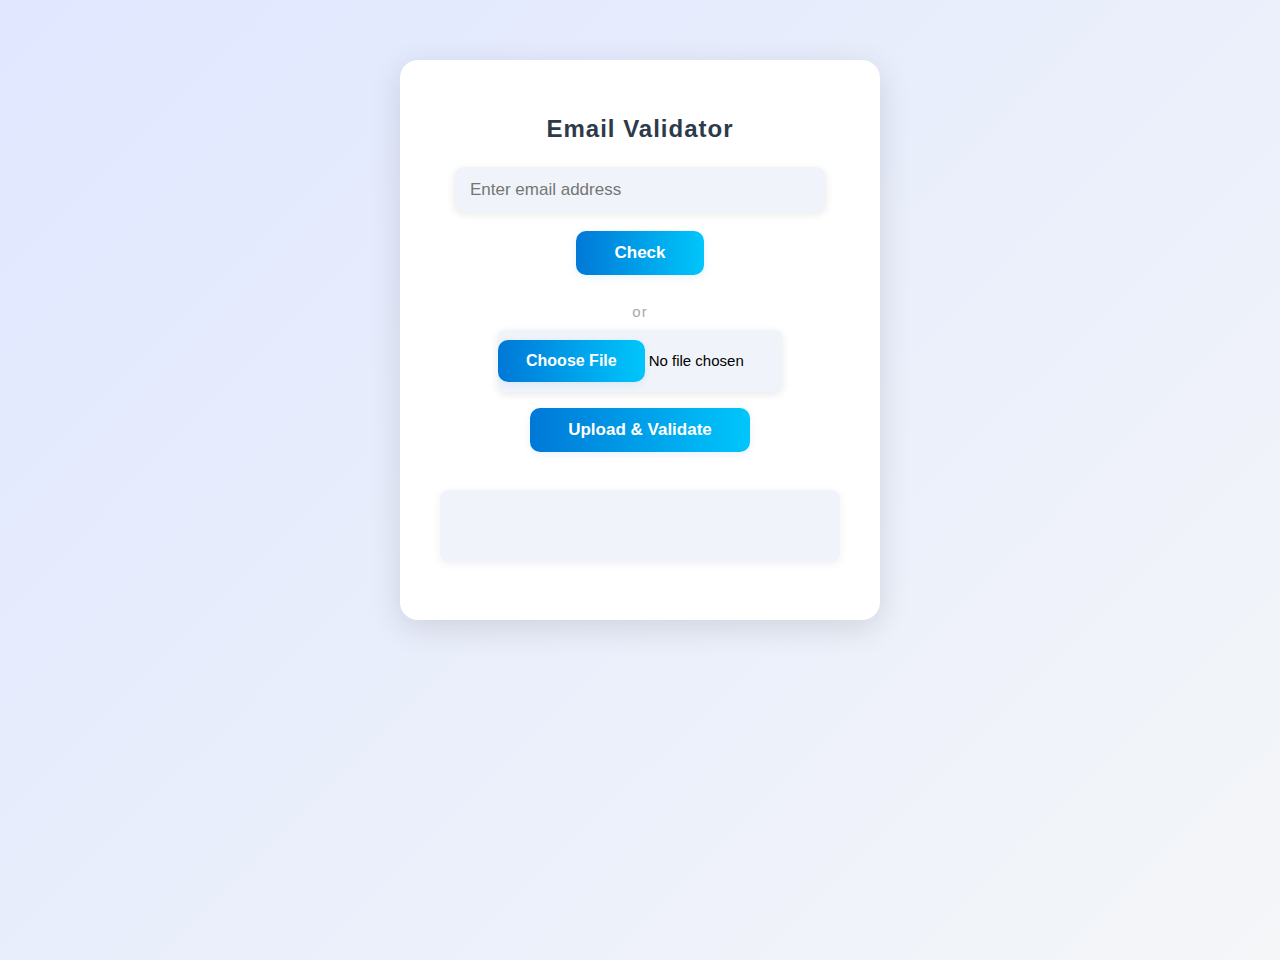
<file: Email Validation/index.html>
<!DOCTYPE html>
<html lang="en">
<head>
    <meta charset="UTF-8">
    <title>Email Validator</title>
    <link rel="stylesheet" href="style.css">
</head>
<body>
    <div class="container">
        <h2>Email Validator</h2>
        <form id="emailForm">
            <input type="email" id="email" name="email" placeholder="Enter email address" required>
            <button type="submit">Check</button>
        </form>
        <div class="divider">or</div>
        <form id="fileForm" enctype="multipart/form-data">
            <input type="file" id="fileInput" name="file" accept=".csv,application/json">
            <button type="submit">Upload & Validate</button>
        </form>
        <div id="result"></div>
        <div id="summary"></div>
        <div id="tableResult"></div>
        <div id="actions" style="margin-top:18px; display:none;">
            <button id="downloadCsvBtn" type="button">Download CSV</button>
            <button id="copyValidBtn" type="button">Copy Valid Emails</button>
        </div>
        <div id="progressBarContainer" style="display:none; margin-top:18px;">
            <div id="progressBar" style="height:18px;width:0;background:#0078d7;border-radius:8px;transition:width 0.3s;"></div>
        </div>
    </div>
    <script>
        document.getElementById('emailForm').addEventListener('submit', async function(e) {
            e.preventDefault();
            const email = document.getElementById('email').value;
            document.getElementById('result').innerHTML = "Checking...";
            document.getElementById('tableResult').innerHTML = "";
            const response = await fetch('/validate', {
                method: 'POST',
                headers: {'Content-Type': 'application/json'},
                body: JSON.stringify({email})
            });
            const data = await response.json();
            let html = `<strong>Status:</strong> ${data.valid ? "VALID" : "INVALID"}<br>`;
            html += `<strong>Syntax:</strong> ${data.syntax}<br>`;
            html += `<strong>MX Record:</strong> ${data.domain}<br>`;
            if (data.suggestion) {
                html += `<strong>Suggestion:</strong> Did you mean <em>${data.suggestion}</em>?<br>`;
            }
            document.getElementById('result').innerHTML = html;
        });

        document.getElementById('fileForm').addEventListener('submit', async function(e) {
            e.preventDefault();
            const fileInput = document.getElementById('fileInput');
            if (!fileInput.files.length) return;
            document.getElementById('result').innerHTML = "";
            document.getElementById('tableResult').innerHTML = "Processing...";
            document.getElementById('summary').innerHTML = "";
            document.getElementById('actions').style.display = 'none';
            document.getElementById('progressBarContainer').style.display = 'block';
            document.getElementById('progressBar').style.width = '0';
            const formData = new FormData();
            formData.append('file', fileInput.files[0]);
            // Simulate progress bar for UX (since backend is synchronous)
            let progress = 0;
            const progressBar = document.getElementById('progressBar');
            const progressInterval = setInterval(() => {
                progress = Math.min(progress + Math.random() * 20, 90);
                progressBar.style.width = progress + '%';
            }, 200);
            const response = await fetch('/validate_file', {
                method: 'POST',
                body: formData
            });
            clearInterval(progressInterval);
            progressBar.style.width = '100%';
            setTimeout(() => {
                document.getElementById('progressBarContainer').style.display = 'none';
                progressBar.style.width = '0';
            }, 600);
            const data = await response.json();
            if (data.error) {
                document.getElementById('tableResult').innerHTML = `<div class='error-message'>${data.error}</div>`;
                document.getElementById('actions').style.display = 'none';
                document.getElementById('summary').innerHTML = '';
            } else {
                let validCount = 0, invalidCount = 0;
                let table = `<table class='result-table'><tr><th>Email</th><th>Status</th><th>Syntax</th><th>MX</th><th>Suggestion</th></tr>`;
                let validEmails = [];
                for (const r of data.results) {
                    if (r.valid) { validCount++; validEmails.push(r.email); } else { invalidCount++; }
                    table += `<tr><td>${r.email}</td><td>${r.valid ? '✔️' : '❌'}</td><td>${r.syntax}</td><td>${r.domain}</td><td>${r.suggestion || ''}</td></tr>`;
                }
                table += `</table>`;
                document.getElementById('tableResult').innerHTML = table;
                document.getElementById('summary').innerHTML = `<b>Total:</b> ${data.results.length} &nbsp; <span style='color:#388e3c'><b>Valid:</b> ${validCount}</span> &nbsp; <span style='color:#d32f2f'><b>Invalid:</b> ${invalidCount}</span>`;
                document.getElementById('actions').style.display = 'block';
                // Download CSV
                document.getElementById('downloadCsvBtn').onclick = function() {
                    let csv = 'email,valid,syntax,domain,suggestion\n';
                    for (const r of data.results) {
                        csv += `"${r.email}",${r.valid},${r.syntax},${r.domain},"${r.suggestion || ''}"\n`;
                    }
                    const blob = new Blob([csv], {type: 'text/csv'});
                    const url = URL.createObjectURL(blob);
                    const a = document.createElement('a');
                    a.href = url;
                    a.download = 'email_validation_results.csv';
                    document.body.appendChild(a);
                    a.click();
                    document.body.removeChild(a);
                    URL.revokeObjectURL(url);
                };
                // Copy valid emails
                document.getElementById('copyValidBtn').onclick = function() {
                    if (validEmails.length === 0) return;
                    navigator.clipboard.writeText(validEmails.join('\n'));
                    document.getElementById('copyValidBtn').innerText = 'Copied!';
                    setTimeout(()=>{document.getElementById('copyValidBtn').innerText = 'Copy Valid Emails';}, 1200);
                };
            }
        });
    </script>
</body>
</html>
</file>
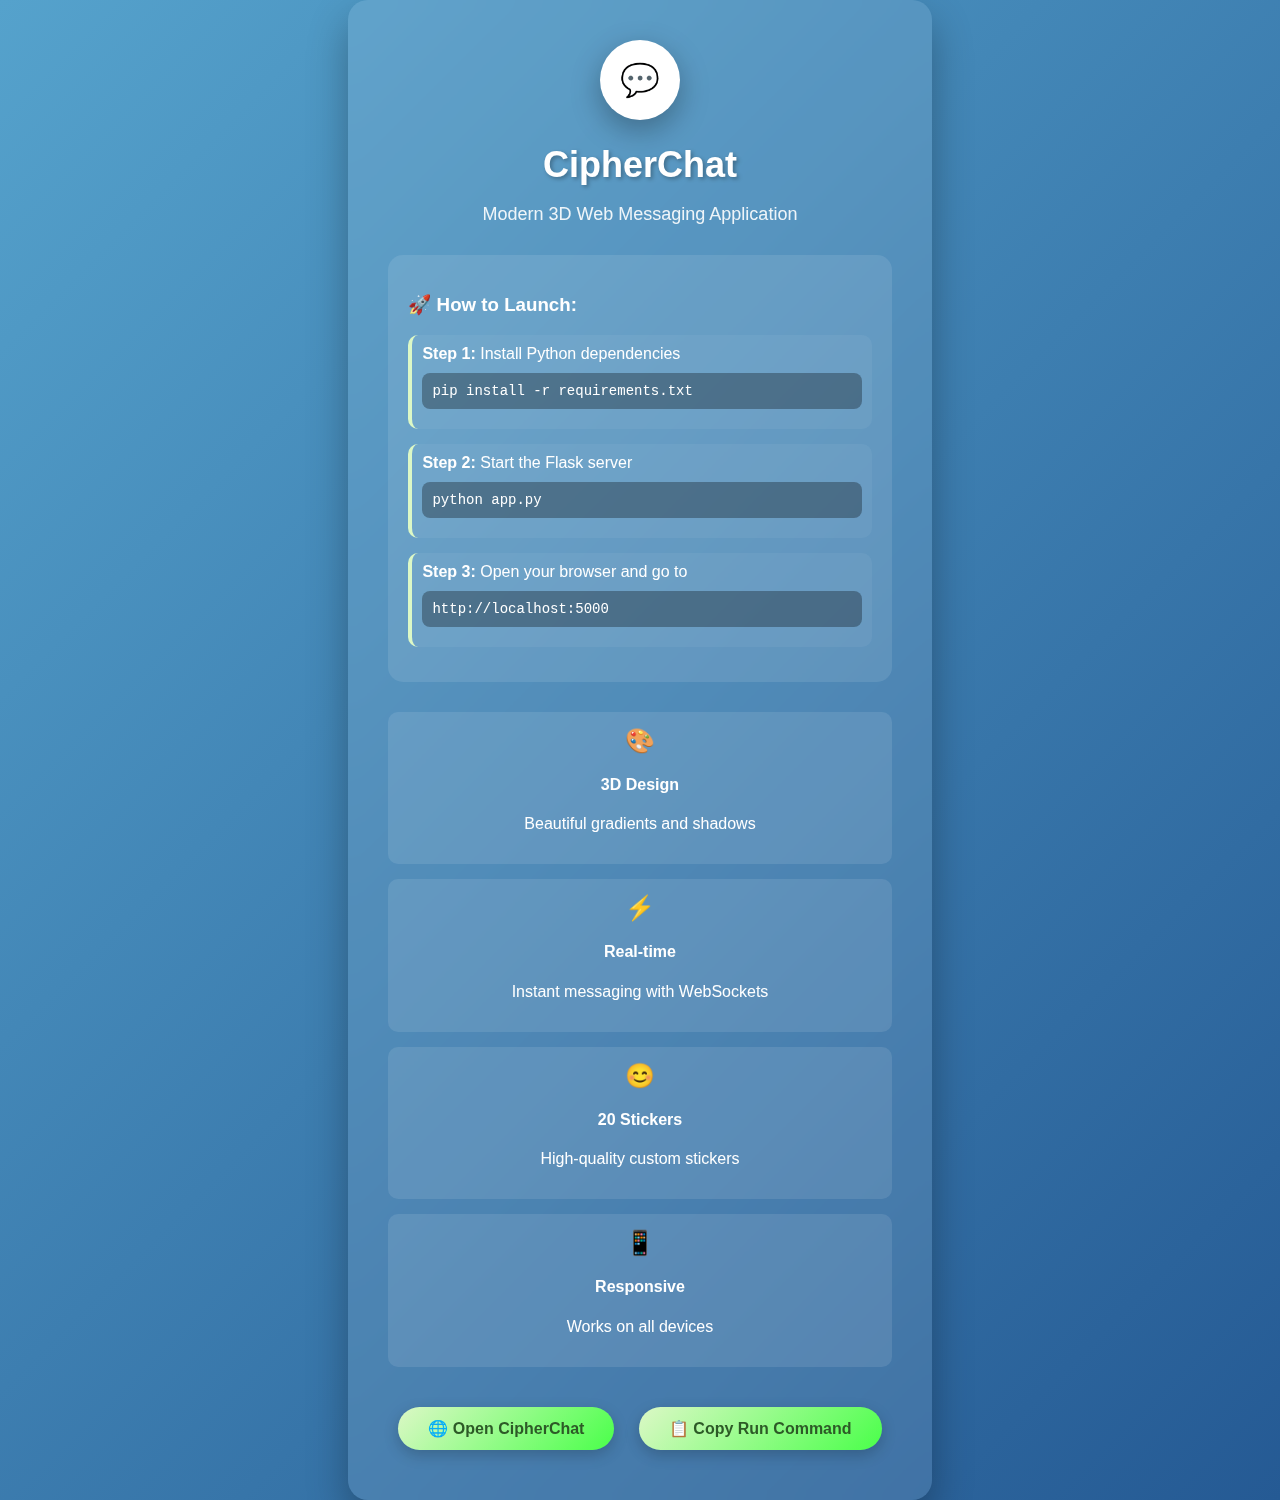
<file: CipherChat/launch.html>
<!DOCTYPE html>
<html lang="en">
<head>
    <meta charset="UTF-8">
    <meta name="viewport" content="width=device-width, initial-scale=1.0">
    <title>CipherChat - Launch Instructions</title>
    <style>
        body {
            font-family: -apple-system, BlinkMacSystemFont, 'Segoe UI', Roboto, sans-serif;
            background: linear-gradient(135deg, #55A2CC 0%, #255A94 100%);
            color: white;
            margin: 0;
            padding: 0;
            min-height: 100vh;
            display: flex;
            align-items: center;
            justify-content: center;
        }
        .container {
            background: rgba(255, 255, 255, 0.1);
            padding: 40px;
            border-radius: 20px;
            box-shadow: 0 20px 40px rgba(0, 0, 0, 0.3);
            backdrop-filter: blur(10px);
            text-align: center;
            max-width: 600px;
        }
        .logo {
            width: 80px;
            height: 80px;
            margin: 0 auto 20px;
            background: white;
            border-radius: 50%;
            display: flex;
            align-items: center;
            justify-content: center;
            font-size: 32px;
            color: #55A2CC;
            box-shadow: 0 10px 30px rgba(0, 0, 0, 0.3);
        }
        h1 {
            font-size: 36px;
            margin-bottom: 10px;
            text-shadow: 2px 2px 4px rgba(0, 0, 0, 0.3);
        }
        .subtitle {
            font-size: 18px;
            margin-bottom: 30px;
            opacity: 0.9;
        }
        .instructions {
            background: rgba(255, 255, 255, 0.1);
            padding: 20px;
            border-radius: 15px;
            margin-bottom: 30px;
            text-align: left;
        }
        .step {
            margin-bottom: 15px;
            padding: 10px;
            background: rgba(255, 255, 255, 0.05);
            border-radius: 10px;
            border-left: 4px solid #DCF8C6;
        }
        .code {
            background: rgba(0, 0, 0, 0.3);
            padding: 10px;
            border-radius: 8px;
            font-family: 'Courier New', monospace;
            margin: 10px 0;
            font-size: 14px;
        }
        .features {
            display: grid;
            grid-template-columns: repeat(auto-fit, minmax(250px, 1fr));
            gap: 15px;
            margin-top: 30px;
        }
        .feature {
            background: rgba(255, 255, 255, 0.1);
            padding: 15px;
            border-radius: 10px;
            text-align: center;
        }
        .feature-icon {
            font-size: 24px;
            margin-bottom: 10px;
        }
        .btn {
            background: linear-gradient(135deg, #DCF8C6, #4AFF4A);
            color: #2d5a27;
            padding: 12px 30px;
            border: none;
            border-radius: 25px;
            font-size: 16px;
            font-weight: bold;
            cursor: pointer;
            transition: all 0.3s ease;
            box-shadow: 0 5px 15px rgba(0, 0, 0, 0.2);
            text-decoration: none;
            display: inline-block;
            margin: 10px;
        }
        .btn:hover {
            transform: translateY(-2px);
            box-shadow: 0 8px 25px rgba(0, 0, 0, 0.3);
        }
    </style>
</head>
<body>
    <div class="container">
        <div class="logo">💬</div>
        <h1>CipherChat</h1>
        <p class="subtitle">Modern 3D Web Messaging Application</p>
        
        <div class="instructions">
            <h3>🚀 How to Launch:</h3>
            <div class="step">
                <strong>Step 1:</strong> Install Python dependencies
                <div class="code">pip install -r requirements.txt</div>
            </div>
            <div class="step">
                <strong>Step 2:</strong> Start the Flask server
                <div class="code">python app.py</div>
            </div>
            <div class="step">
                <strong>Step 3:</strong> Open your browser and go to
                <div class="code">http://localhost:5000</div>
            </div>
        </div>

        <div class="features">
            <div class="feature">
                <div class="feature-icon">🎨</div>
                <h4>3D Design</h4>
                <p>Beautiful gradients and shadows</p>
            </div>
            <div class="feature">
                <div class="feature-icon">⚡</div>
                <h4>Real-time</h4>
                <p>Instant messaging with WebSockets</p>
            </div>
            <div class="feature">
                <div class="feature-icon">😊</div>
                <h4>20 Stickers</h4>
                <p>High-quality custom stickers</p>
            </div>
            <div class="feature">
                <div class="feature-icon">📱</div>
                <h4>Responsive</h4>
                <p>Works on all devices</p>
            </div>
        </div>

        <div style="margin-top: 30px;">
            <button class="btn" onclick="window.open('http://localhost:5000', '_blank')">
                🌐 Open CipherChat
            </button>
            <button class="btn" onclick="copyToClipboard('python app.py')">
                📋 Copy Run Command
            </button>
        </div>
    </div>

    <script>
        function copyToClipboard(text) {
            navigator.clipboard.writeText(text).then(() => {
                alert('Command copied to clipboard!');
            }).catch(() => {
                alert('Could not copy to clipboard. Please copy manually: ' + text);
            });
        }
    </script>
</body>
</html>
</file>
<file: Email Validation/style.css>
body {
    background: linear-gradient(135deg, #e0e7ff 0%, #f4f6f8 100%);
    font-family: 'Segoe UI', Arial, sans-serif;
    min-height: 100vh;
    margin: 0;
}
.container {
    background: #fff;
    max-width: 400px;
    margin: 60px auto;
    padding: 35px 40px 40px 40px;
    border-radius: 18px;
    box-shadow: 0 8px 32px rgba(0,0,0,0.12);
    text-align: center;
    transition: box-shadow 0.3s;
}
.container:hover {
    box-shadow: 0 12px 40px rgba(0,0,0,0.18);
}
h2 {
    margin-bottom: 24px;
    color: #2d3a4a;
    letter-spacing: 1px;
}
input[type="email"] {
    width: 85%;
    padding: 13px 16px;
    margin-bottom: 18px;
    border: none;
    border-radius: 10px;
    font-size: 17px;
    box-shadow: 0 2px 8px rgba(0,0,0,0.08);
    background: #f0f4fa;
    transition: box-shadow 0.2s, background 0.2s;
    outline: none;
    appearance: none;
    font-weight: 500;
}
input[type="email"]:focus {
    background: #e0e7ff;
    box-shadow: 0 4px 16px rgba(0,120,215,0.13);
}
button {
    padding: 12px 38px;
    background: linear-gradient(90deg, #0078d7 0%, #00c6fb 100%);
    color: #fff;
    border: none;
    border-radius: 10px;
    font-size: 17px;
    font-weight: 600;
    cursor: pointer;
    box-shadow: 0 2px 8px rgba(0,120,215,0.10);
    transition: background 0.2s, transform 0.18s, box-shadow 0.2s;
    outline: none;
    margin-bottom: 10px;
}
button:hover {
    background: linear-gradient(90deg, #005fa3 0%, #00a6d7 100%);
    transform: translateY(-2px) scale(1.04);
    box-shadow: 0 6px 18px rgba(0,120,215,0.18);
}
#result {
    margin-top: 28px;
    font-size: 17px;
    background: #f0f4fa;
    border-radius: 8px;
    padding: 18px 10px 14px 10px;
    min-height: 40px;
    box-shadow: 0 2px 8px rgba(0,0,0,0.06);
    color: #2d3a4a;
    word-break: break-all;
    transition: background 0.2s, box-shadow 0.2s;
}
#result strong {
    color: #0078d7;
}
#result em {
    color: #e67e22;
    font-style: normal;
    font-weight: 600;
}
.divider {
    margin: 18px 0 10px 0;
    color: #aaa;
    font-size: 15px;
    font-weight: 500;
    letter-spacing: 1px;
}
input[type="file"] {
    display: block;
    margin: 0 auto 16px auto;
    padding: 10px 0;
    font-size: 15px;
    border-radius: 8px;
    background: #f0f4fa;
    box-shadow: 0 2px 8px rgba(0,0,0,0.10);
    border: none;
    outline: none;
    transition: box-shadow 0.2s, background 0.2s, transform 0.18s;
    cursor: pointer;
    font-weight: 500;
}
input[type="file"]::-webkit-file-upload-button {
    padding: 12px 28px;
    background: linear-gradient(90deg, #0078d7 0%, #00c6fb 100%);
    color: #fff;
    border: none;
    border-radius: 10px;
    font-size: 16px;
    font-weight: 600;
    box-shadow: 0 2px 8px rgba(0,120,215,0.10);
    transition: background 0.2s, transform 0.18s, box-shadow 0.2s;
    cursor: pointer;
    outline: none;
}
input[type="file"]:hover, input[type="file"]:focus {
    background: #e0e7ff;
    box-shadow: 0 4px 16px rgba(0,120,215,0.13);
    transform: translateY(-2px) scale(1.04);
}
input[type="file"]::-webkit-file-upload-button:hover {
    background: linear-gradient(90deg, #005fa3 0%, #00a6d7 100%);
    transform: translateY(-2px) scale(1.04);
    box-shadow: 0 6px 18px rgba(0,120,215,0.18);
}
input[type="file"]::-ms-browse {
    padding: 12px 28px;
    background: linear-gradient(90deg, #0078d7 0%, #00c6fb 100%);
    color: #fff;
    border: none;
    border-radius: 10px;
    font-size: 16px;
    font-weight: 600;
    box-shadow: 0 2px 8px rgba(0,120,215,0.10);
    transition: background 0.2s, transform 0.18s, box-shadow 0.2s;
    cursor: pointer;
    outline: none;
}
input[type="file"]:focus::-webkit-file-upload-button {
    outline: 2px solid #0078d7;
}
.error-message {
    color: #d32f2f;
    background: #fff0f0;
    border: 1px solid #f8bcbc;
    border-radius: 8px;
    padding: 14px 10px;
    margin-top: 18px;
    font-size: 16px;
    font-weight: 500;
}
#summary {
    margin-top: 18px;
    font-size: 17px;
    font-weight: 500;
    color: #2d3a4a;
}
#actions button {
    margin: 0 8px 0 0;
    padding: 10px 24px;
    background: linear-gradient(90deg, #0078d7 0%, #00c6fb 100%);
    color: #fff;
    border: none;
    border-radius: 8px;
    font-size: 15px;
    font-weight: 600;
    box-shadow: 0 2px 8px rgba(0,120,215,0.10);
    transition: background 0.2s, transform 0.18s, box-shadow 0.2s;
    cursor: pointer;
    outline: none;
}
#actions button:hover {
    background: linear-gradient(90deg, #005fa3 0%, #00a6d7 100%);
    transform: translateY(-2px) scale(1.04);
    box-shadow: 0 6px 18px rgba(0,120,215,0.18);
}
#progressBarContainer {
    width: 100%;
    background: #e0e7ff;
    border-radius: 8px;
    height: 18px;
    margin-bottom: 10px;
    overflow: hidden;
    box-shadow: 0 2px 8px rgba(0,120,215,0.08);
}
#progressBar {
    height: 18px;
    width: 0;
    background: #0078d7;
    border-radius: 8px;
    transition: width 0.3s;
}
</file>
